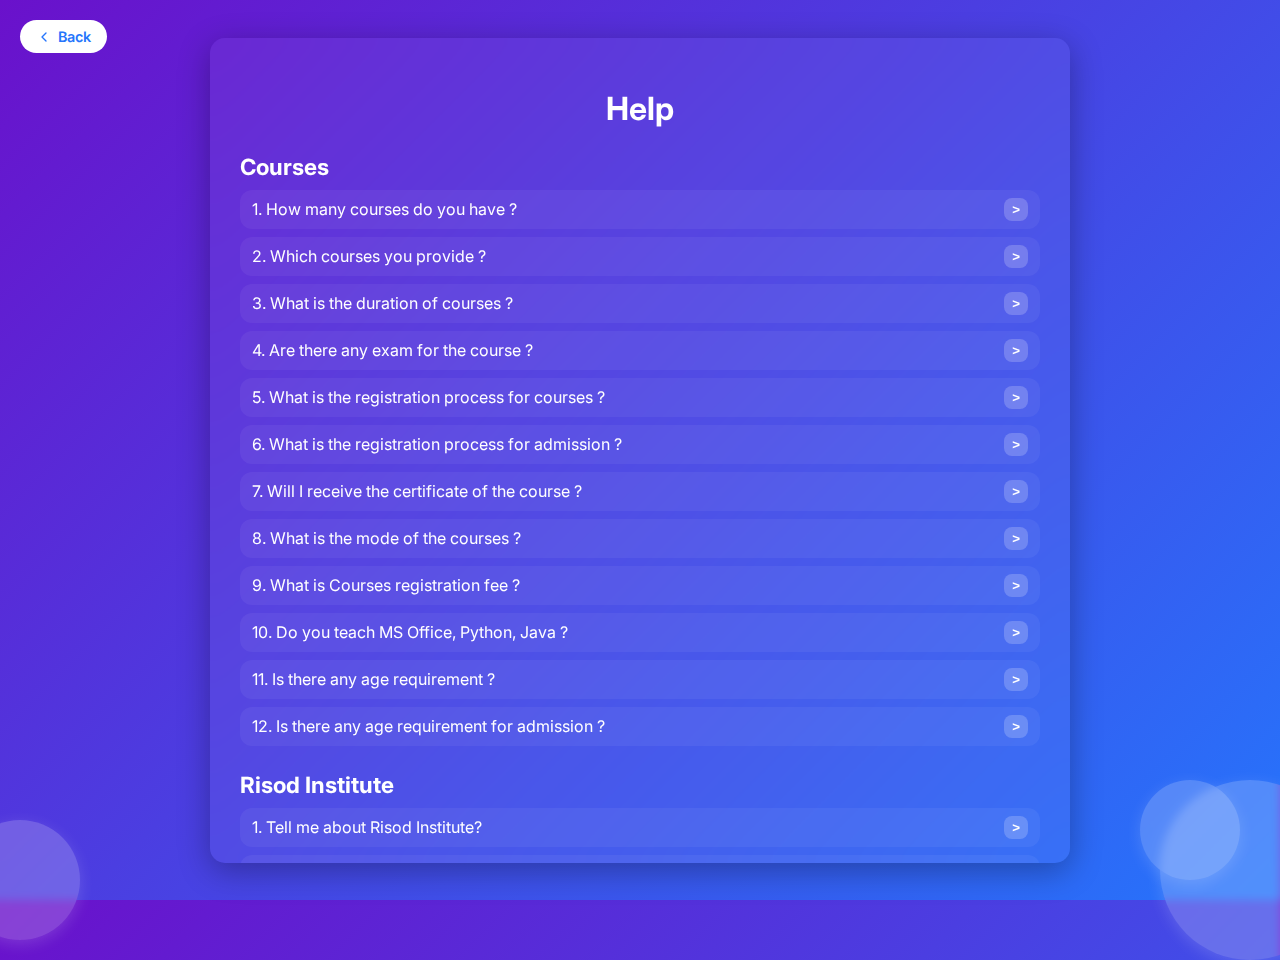
<file: help.html>
<!DOCTYPE html>
<html lang="en">
<head>
  <meta charset="UTF-8" />
  <meta name="viewport" content="width=device-width, initial-scale=1.0" />
  <title>SamtaSaathi — Help</title>

  <!-- Inter font -->
  <link href="https://fonts.googleapis.com/css2?family=Inter:wght@400;500;600;700&display=swap" rel="stylesheet">

  <style>
    body {
      margin: 0;
      font-family: 'Inter', sans-serif;
      background: linear-gradient(135deg, #6a11cb, #2575fc);
      display: flex;
      justify-content: center;
      align-items: center;
      min-height: 100vh;
      color: white;
      opacity: 0;
      transform: translateY(-20px);
      transition: opacity 0.5s ease, transform 0.5s ease;
      position: relative;
      overflow: hidden;
    }
    body.loaded { opacity: 1; transform: translateY(0); }
    body.fade-out { opacity: 0; transform: translateY(20px); }

    /* Bubbles */
    .bubble {
      position: absolute;
      border-radius: 50%;
      background: rgba(255, 255, 255, 0.2);
      backdrop-filter: blur(4px);
      -webkit-backdrop-filter: blur(4px);
      box-shadow: 0 4px 15px rgba(255,255,255,0.15);
      z-index: 1;
    }
    .bubble-left { width: 120px; height: 120px; bottom: -40px; left: -40px; }
    .bubble-right-big { width: 180px; height: 180px; bottom: -60px; right: -60px; }
    .bubble-right-small { width: 100px; height: 100px; bottom: 20px; right: 40px; }

    /* Back button */
    .back-btn {
      position: absolute;
      top: 20px;
      left: 20px;
      background-color: white;
      color: #2575fc;
      border: none;
      padding: 8px 16px;
      border-radius: 20px;
      font-weight: 600;
      font-size: 0.9em;
      display: flex;
      align-items: center;
      gap: 6px;
      cursor: pointer;
      transition: transform 0.3s ease, box-shadow 0.3s ease, background-color 0.3s ease, color 0.3s ease, border 0.3s ease;
      z-index: 5;
      text-decoration: none;
    }
    .back-btn:hover {
      background-color: transparent;
      color: white;
      border: 2px solid white;
      transform: translateY(-2px) scale(1.05);
      box-shadow: 0 6px 15px rgba(0,0,0,0.2);
    }
    .back-btn svg { width: 16px; height: 16px; fill: currentColor; }

    /* Help container */
    .help-container {
      background: rgba(255,255,255,0.05);
      backdrop-filter: blur(15px);
      border-radius: 15px;
      width: 90%;
      max-width: 800px;
      max-height: 85vh;
      padding: 30px;
      box-shadow: 0 8px 32px rgba(0,0,0,0.3);
      position: relative;
      z-index: 2;
      overflow-y: auto;
      color: white;
    }

    .help-container h1 {
      text-align: center;
      margin-bottom: 25px;
      font-size: 2em;
      background: linear-gradient(90deg, #fff, #fff, #fff);
      -webkit-background-clip: text;
      -webkit-text-fill-color: transparent;
      animation: gradientGlow 3s ease-in-out infinite;
    }

    h2 {
      font-size: 1.4em;
      margin-top: 25px;
      margin-bottom: 10px;
      color: white;
    }

    .question {
      margin: 8px 0;
      display: flex;
      justify-content: space-between;
      align-items: center;
      background: rgba(255,255,255,0.05);
      padding: 8px 12px;
      border-radius: 12px;
      line-height: 1.4;
      color: white;
    }
    .question button {
      background-color: rgba(255,255,255,0.2);
      border: none;
      color: white;
      padding: 4px 8px;
      border-radius: 8px;
      cursor: pointer;
      transition: 0.2s;
      font-weight: bold;
    }
    .question button:hover { background-color: rgba(255,255,255,0.4); }

    @keyframes gradientGlow {
      0%, 100% { background-position: 0% 50%; }
      50% { background-position: 100% 50%; }
    }

    /* Scrollbar */
    .help-container::-webkit-scrollbar { width: 8px; }
    .help-container::-webkit-scrollbar-thumb { background-color: rgba(255,255,255,0.3); border-radius: 4px; }

  </style>
</head>
<body>
  <!-- Bubbles -->
  <div class="bubble bubble-left"></div>
  <div class="bubble bubble-right-big"></div>
  <div class="bubble bubble-right-small"></div>

  <!-- Back button -->
  <a href="/" class="back-btn">
    <svg xmlns="http://www.w3.org/2000/svg" viewBox="0 0 24 24">
      <path d="M15 18l-6-6 6-6" stroke="currentColor" stroke-width="2" fill="none" stroke-linecap="round" stroke-linejoin="round"/>
    </svg>
    Back
  </a>

  <div class="help-container">
    <h1>Help</h1>

    <h2>Courses</h2>
    <div class="question">1. How many courses do you have ? <button onclick="sendToChat(this)">></button></div>
    <div class="question">2. Which courses you provide ? <button onclick="sendToChat(this)">></button></div>
    <div class="question">3. What is the duration of courses ? <button onclick="sendToChat(this)">></button></div>
    <div class="question">4. Are there any exam for the course ? <button onclick="sendToChat(this)">></button></div>
    <div class="question">5. What is the registration process for courses ? <button onclick="sendToChat(this)">></button></div>
    <div class="question">6. What is the registration process for admission ? <button onclick="sendToChat(this)">></button></div>
    <div class="question">7. Will I receive the certificate of the course ? <button onclick="sendToChat(this)">></button></div>
    <div class="question">8. What is the mode of the courses ? <button onclick="sendToChat(this)">></button></div>
    <div class="question">9. What is Courses registration fee ? <button onclick="sendToChat(this)">></button></div>
    <div class="question">10. Do you teach MS Office, Python, Java ? <button onclick="sendToChat(this)">></button></div>
    <div class="question">11. Is there any age requirement ? <button onclick="sendToChat(this)">></button></div>
    <div class="question">12. Is there any age requirement for admission ? <button onclick="sendToChat(this)">></button></div>

    <h2>Risod Institute</h2>
    <div class="question">1. Tell me about Risod Institute? <button onclick="sendToChat(this)">></button></div>
    <div class="question">2. Who runs the Risod Institute? <button onclick="sendToChat(this)">></button></div>
    <div class="question">3. I want Risod Institute contact, Risod Institute address. <button onclick="sendToChat(this)">></button></div>
    <div class="question">4. Tell me about Risod Institute staff. <button onclick="sendToChat(this)">></button></div>
    <div class="question">5. The infrastructure of Risod Institute. <button onclick="sendToChat(this)">></button></div>
    <div class="question">6. Tell me about the history of the Institute. <button onclick="sendToChat(this)">></button></div>
    <div class="question">7. What is the history of Risod Institute ? <button onclick="sendToChat(this)">></button></div>
    <div class="question">8. Tell me about Samta Foundation Institute. <button onclick="sendToChat(this)">></button></div>
    <div class="question">9. What is MASTI ? <button onclick="sendToChat(this)">></button></div>

    <h2>Samta</h2>
    <div class="question">1. Who was Samta ? <button onclick="sendToChat(this)">></button></div>
    <div class="question">2. The history of Samta Foundation. <button onclick="sendToChat(this)">></button></div>
    <div class="question">3. The story of Samta Foundation. <button onclick="sendToChat(this)">></button></div>
    <div class="question">4. Why foundation named after Samta? <button onclick="sendToChat(this)">></button></div>

    <h2>Location</h2>
    <div class="question">1. Where is Risod Institute. <button onclick="sendToChat(this)">></button></div>
    <div class="question">2. Where is Samta Foundation. <button onclick="sendToChat(this)">></button></div>
    <div class="question">3. Where to visit? <button onclick="sendToChat(this)">></button></div>

    <h2>Samta Group</h2>
    <div class="question">1. What is Samta Group ? <button onclick="sendToChat(this)">></button></div>
    <div class="question">2. The purpose of Samta Group. <button onclick="sendToChat(this)">></button></div>
    <div class="question">3. Who is the founder of Samta Group? <button onclick="sendToChat(this)">></button></div>
    <div class="question">4. Who runs Samta Group? <button onclick="sendToChat(this)">></button></div>
    <div class="question">5. The location of Samta Group. <button onclick="sendToChat(this)">></button></div>

    <h2>Foundation</h2>
    <div class="question">1. Who is the founder of Samta Foundation ? <button onclick="sendToChat(this)">></button></div>
    <div class="question">2. The purpose of Samta Foundation. <button onclick="sendToChat(this)">></button></div>
    <div class="question">3. When was Samta Foundation established ? <button onclick="sendToChat(this)">></button></div>
    <div class="question">4. How many branches does Samta Foundation has ? <button onclick="sendToChat(this)">></button></div>

  </div>

  <script>
    // Reload page if loaded from back/forward cache
    window.addEventListener("pageshow", function(event) {
      if (event.persisted) { window.location.reload(); }
    });

    document.addEventListener("DOMContentLoaded", function () {
      document.body.classList.add("loaded");

      // add fade-out for internal links (same-host)
      document.querySelectorAll("a").forEach(link => {
        try {
          const sameHost = (link.hostname === window.location.hostname);
          const target = link.getAttribute("target");
          if (sameHost && target !== "_blank") {
            link.addEventListener("click", function (e) {
              const href = this.getAttribute("href");
              if (!href) return;
              if (href.startsWith("#")) return;
              e.preventDefault();
              document.body.classList.remove("loaded");
              document.body.classList.add("fade-out");
              setTimeout(() => { window.location.href = href; }, 300);
            });
          }
        } catch (err) {
          // ignore
        }
      });
    });

    function sendToChat(btn) {
      let text = btn.parentElement.textContent.replace('>', '').trim();
      text = text.replace(/^\d+\.\s*/, ''); // remove "1. "
      // Go to start chat page with q param (start_chat.html will auto-send)
      window.location.href = `/start-chat?q=${encodeURIComponent(text)}`;
    }
  </script>
</body>
</html>
</file>
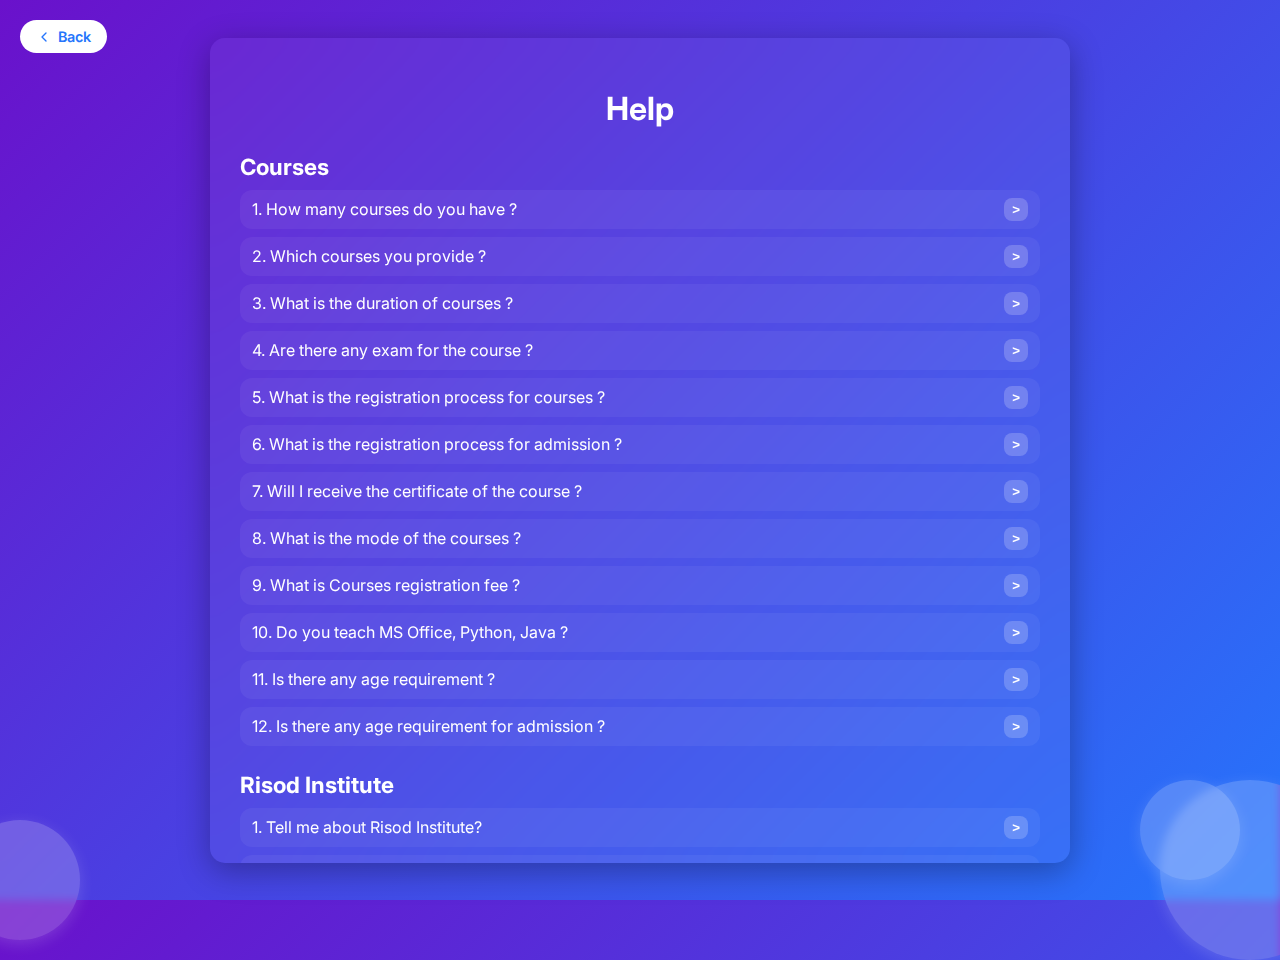
<file: templates/help.html>
<!DOCTYPE html>
<html lang="en">
<head>
  <meta charset="UTF-8" />
  <meta name="viewport" content="width=device-width, initial-scale=1.0" />
  <title>SamtaSaathi — Help</title>

  <!-- Inter font -->
  <link href="https://fonts.googleapis.com/css2?family=Inter:wght@400;500;600;700&display=swap" rel="stylesheet">

  <style>
    body {
      margin: 0;
      font-family: 'Inter', sans-serif;
      background: linear-gradient(135deg, #6a11cb, #2575fc);
      display: flex;
      justify-content: center;
      align-items: center;
      min-height: 100vh;
      color: white;
      opacity: 0;
      transform: translateY(-20px);
      transition: opacity 0.5s ease, transform 0.5s ease;
      position: relative;
      overflow: hidden;
    }
    body.loaded { opacity: 1; transform: translateY(0); }
    body.fade-out { opacity: 0; transform: translateY(20px); }

    /* Bubbles */
    .bubble {
      position: absolute;
      border-radius: 50%;
      background: rgba(255, 255, 255, 0.2);
      backdrop-filter: blur(4px);
      -webkit-backdrop-filter: blur(4px);
      box-shadow: 0 4px 15px rgba(255,255,255,0.15);
      z-index: 1;
    }
    .bubble-left { width: 120px; height: 120px; bottom: -40px; left: -40px; }
    .bubble-right-big { width: 180px; height: 180px; bottom: -60px; right: -60px; }
    .bubble-right-small { width: 100px; height: 100px; bottom: 20px; right: 40px; }

    /* Back button */
    .back-btn {
      position: absolute;
      top: 20px;
      left: 20px;
      background-color: white;
      color: #2575fc;
      border: none;
      padding: 8px 16px;
      border-radius: 20px;
      font-weight: 600;
      font-size: 0.9em;
      display: flex;
      align-items: center;
      gap: 6px;
      cursor: pointer;
      transition: transform 0.3s ease, box-shadow 0.3s ease, background-color 0.3s ease, color 0.3s ease, border 0.3s ease;
      z-index: 5;
      text-decoration: none;
    }
    .back-btn:hover {
      background-color: transparent;
      color: white;
      border: 2px solid white;
      transform: translateY(-2px) scale(1.05);
      box-shadow: 0 6px 15px rgba(0,0,0,0.2);
    }
    .back-btn svg { width: 16px; height: 16px; fill: currentColor; }

    /* Help container */
    .help-container {
      background: rgba(255,255,255,0.05);
      backdrop-filter: blur(15px);
      border-radius: 15px;
      width: 90%;
      max-width: 800px;
      max-height: 85vh;
      padding: 30px;
      box-shadow: 0 8px 32px rgba(0,0,0,0.3);
      position: relative;
      z-index: 2;
      overflow-y: auto;
      color: white;
    }

    .help-container h1 {
      text-align: center;
      margin-bottom: 25px;
      font-size: 2em;
      background: linear-gradient(90deg, #fff, #fff, #fff);
      -webkit-background-clip: text;
      -webkit-text-fill-color: transparent;
      animation: gradientGlow 3s ease-in-out infinite;
    }

    h2 {
      font-size: 1.4em;
      margin-top: 25px;
      margin-bottom: 10px;
      color: white;
    }

    .question {
      margin: 8px 0;
      display: flex;
      justify-content: space-between;
      align-items: center;
      background: rgba(255,255,255,0.05);
      padding: 8px 12px;
      border-radius: 12px;
      line-height: 1.4;
      color: white;
    }
    .question button {
      background-color: rgba(255,255,255,0.2);
      border: none;
      color: white;
      padding: 4px 8px;
      border-radius: 8px;
      cursor: pointer;
      transition: 0.2s;
      font-weight: bold;
    }
    .question button:hover { background-color: rgba(255,255,255,0.4); }

    @keyframes gradientGlow {
      0%, 100% { background-position: 0% 50%; }
      50% { background-position: 100% 50%; }
    }

    /* Scrollbar */
    .help-container::-webkit-scrollbar { width: 8px; }
    .help-container::-webkit-scrollbar-thumb { background-color: rgba(255,255,255,0.3); border-radius: 4px; }

  </style>
</head>
<body>
  <!-- Bubbles -->
  <div class="bubble bubble-left"></div>
  <div class="bubble bubble-right-big"></div>
  <div class="bubble bubble-right-small"></div>

  <!-- Back button -->
  <a href="/" class="back-btn">
    <svg xmlns="http://www.w3.org/2000/svg" viewBox="0 0 24 24">
      <path d="M15 18l-6-6 6-6" stroke="currentColor" stroke-width="2" fill="none" stroke-linecap="round" stroke-linejoin="round"/>
    </svg>
    Back
  </a>

  <div class="help-container">
    <h1>Help</h1>

    <h2>Courses</h2>
    <div class="question">1. How many courses do you have ? <button onclick="sendToChat(this)">></button></div>
    <div class="question">2. Which courses you provide ? <button onclick="sendToChat(this)">></button></div>
    <div class="question">3. What is the duration of courses ? <button onclick="sendToChat(this)">></button></div>
    <div class="question">4. Are there any exam for the course ? <button onclick="sendToChat(this)">></button></div>
    <div class="question">5. What is the registration process for courses ? <button onclick="sendToChat(this)">></button></div>
    <div class="question">6. What is the registration process for admission ? <button onclick="sendToChat(this)">></button></div>
    <div class="question">7. Will I receive the certificate of the course ? <button onclick="sendToChat(this)">></button></div>
    <div class="question">8. What is the mode of the courses ? <button onclick="sendToChat(this)">></button></div>
    <div class="question">9. What is Courses registration fee ? <button onclick="sendToChat(this)">></button></div>
    <div class="question">10. Do you teach MS Office, Python, Java ? <button onclick="sendToChat(this)">></button></div>
    <div class="question">11. Is there any age requirement ? <button onclick="sendToChat(this)">></button></div>
    <div class="question">12. Is there any age requirement for admission ? <button onclick="sendToChat(this)">></button></div>

    <h2>Risod Institute</h2>
    <div class="question">1. Tell me about Risod Institute? <button onclick="sendToChat(this)">></button></div>
    <div class="question">2. Who runs the Risod Institute? <button onclick="sendToChat(this)">></button></div>
    <div class="question">3. I want Risod Institute contact, Risod Institute address. <button onclick="sendToChat(this)">></button></div>
    <div class="question">4. Tell me about Risod Institute staff. <button onclick="sendToChat(this)">></button></div>
    <div class="question">5. The infrastructure of Risod Institute. <button onclick="sendToChat(this)">></button></div>
    <div class="question">6. Tell me about the history of the Institute. <button onclick="sendToChat(this)">></button></div>
    <div class="question">7. What is the history of Risod Institute ? <button onclick="sendToChat(this)">></button></div>
    <div class="question">8. Tell me about Samta Foundation Institute. <button onclick="sendToChat(this)">></button></div>
    <div class="question">9. What is MASTI ? <button onclick="sendToChat(this)">></button></div>

    <h2>Samta</h2>
    <div class="question">1. Who was Samta ? <button onclick="sendToChat(this)">></button></div>
    <div class="question">2. The history of Samta Foundation. <button onclick="sendToChat(this)">></button></div>
    <div class="question">3. The story of Samta Foundation. <button onclick="sendToChat(this)">></button></div>
    <div class="question">4. Why foundation named after Samta? <button onclick="sendToChat(this)">></button></div>

    <h2>Location</h2>
    <div class="question">1. Where is Risod Institute. <button onclick="sendToChat(this)">></button></div>
    <div class="question">2. Where is Samta Foundation. <button onclick="sendToChat(this)">></button></div>
    <div class="question">3. Where to visit? <button onclick="sendToChat(this)">></button></div>

    <h2>Samta Group</h2>
    <div class="question">1. What is Samta Group ? <button onclick="sendToChat(this)">></button></div>
    <div class="question">2. The purpose of Samta Group. <button onclick="sendToChat(this)">></button></div>
    <div class="question">3. Who is the founder of Samta Group? <button onclick="sendToChat(this)">></button></div>
    <div class="question">4. Who runs Samta Group? <button onclick="sendToChat(this)">></button></div>
    <div class="question">5. The location of Samta Group. <button onclick="sendToChat(this)">></button></div>

    <h2>Foundation</h2>
    <div class="question">1. Who is the founder of Samta Foundation ? <button onclick="sendToChat(this)">></button></div>
    <div class="question">2. The purpose of Samta Foundation. <button onclick="sendToChat(this)">></button></div>
    <div class="question">3. When was Samta Foundation established ? <button onclick="sendToChat(this)">></button></div>
    <div class="question">4. How many branches does Samta Foundation has ? <button onclick="sendToChat(this)">></button></div>

  </div>

  <script>
    // Reload page if loaded from back/forward cache
    window.addEventListener("pageshow", function(event) {
      if (event.persisted) { window.location.reload(); }
    });

    document.addEventListener("DOMContentLoaded", function () {
      document.body.classList.add("loaded");

      // add fade-out for internal links (same-host)
      document.querySelectorAll("a").forEach(link => {
        try {
          const sameHost = (link.hostname === window.location.hostname);
          const target = link.getAttribute("target");
          if (sameHost && target !== "_blank") {
            link.addEventListener("click", function (e) {
              const href = this.getAttribute("href");
              if (!href) return;
              if (href.startsWith("#")) return;
              e.preventDefault();
              document.body.classList.remove("loaded");
              document.body.classList.add("fade-out");
              setTimeout(() => { window.location.href = href; }, 300);
            });
          }
        } catch (err) {
          // ignore
        }
      });
    });

    function sendToChat(btn) {
      let text = btn.parentElement.textContent.replace('>', '').trim();
      text = text.replace(/^\d+\.\s*/, ''); // remove "1. "
      // Go to start chat page with q param (start_chat.html will auto-send)
      window.location.href = `/start-chat?q=${encodeURIComponent(text)}`;
    }
  </script>
</body>
</html>
</file>
